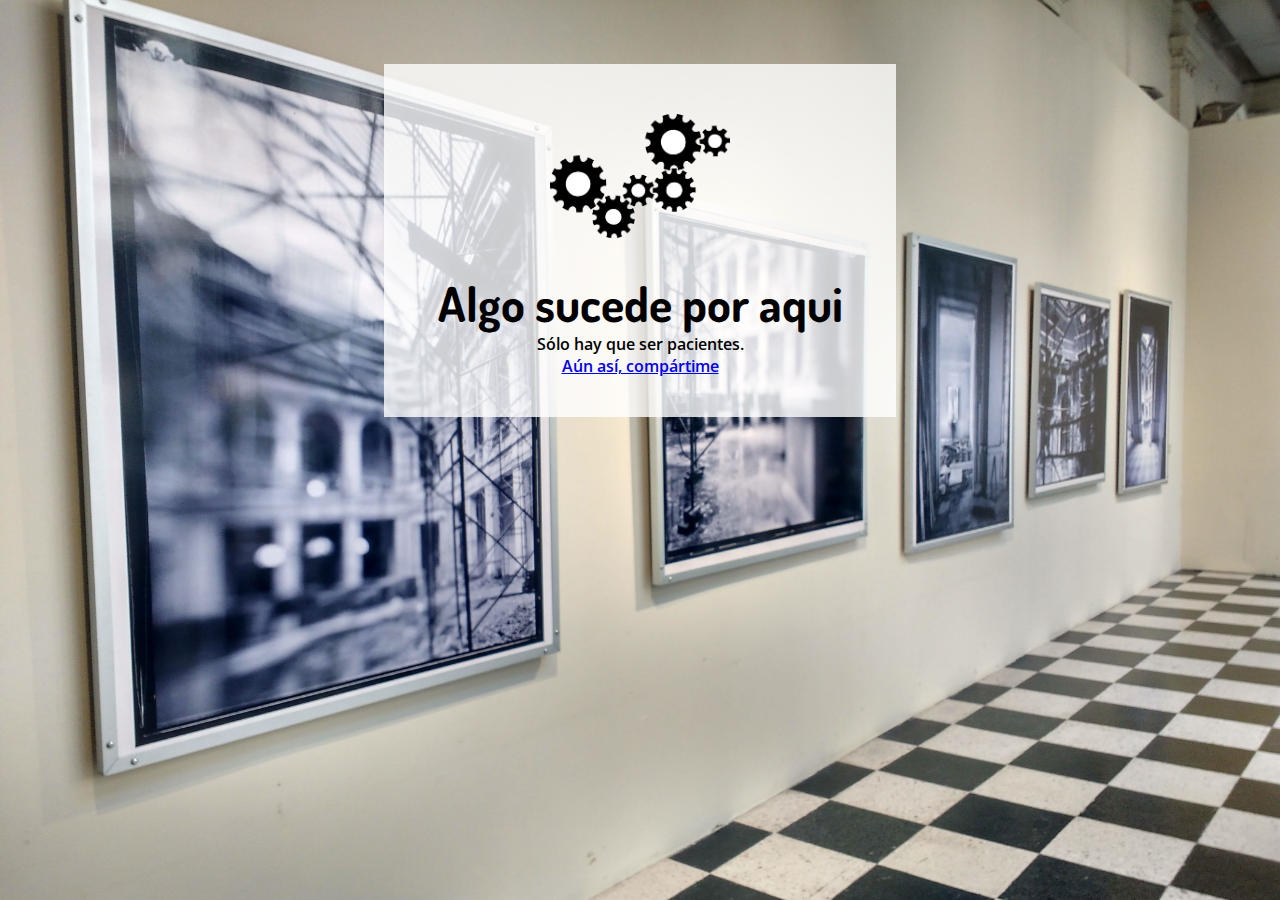
<file: index.html>
<!DOCTYPE html>
<html>
<!--Cabezal de página-->

<head>
    <!--Etiquetas "META"-->
    <meta charset="utf-8">
    <meta name="viewport"
        content="width=device-width, user-scalable=no, initial-scale=1.0, maximum-scale=1.0, minimum-scale=1.0">
    <meta name="viewport" content="width=device-width" />
    <meta property="og:url" content="https://pipejt.github.io/" />
    <meta property="og:type" content="website" />
    <meta property="og:title" content="Mira donde voy!" />
    <meta property="og:description" content="Revisa donde va mi bus" />
    <meta property="og:image" content="https://pipejt.github.io/content/imgs/gears.png" />

    <!--Titulo de página-->
    <title>En construcción</title>

    <!--Enlaces de estilo y scripts-->

    <link rel="stylesheet" href="content/construct.css">
    <script src="https://code.jquery.com/jquery-3.2.1.min.js"></script>
</head>


<body class="tran-ease">
    <!-- Hotjar Tracking Code for pipejt.github.com -->
    <script>
        (function (h, o, t, j, a, r) {
            h.hj = h.hj || function () { (h.hj.q = h.hj.q || []).push(arguments) };
            h._hjSettings = { hjid: 1302042, hjsv: 6 };
            a = o.getElementsByTagName('head')[0];
            r = o.createElement('script'); r.async = 1;
            r.src = t + h._hjSettings.hjid + j + h._hjSettings.hjsv;
            a.appendChild(r);
        })(window, document, 'https://static.hotjar.com/c/hotjar-', '.js?sv=');
    </script>

    <div class="wrap bkg-transblack txt-white">
        <div class="img">
            <img src="content/imgs/gears.png">
        </div>
        <div class="message">
            <h2 class="title">Algo sucede por aqui</h2>
            <p>Sólo hay que ser pacientes.</p>
            <p><a href="#" id="mainShare">Aún así, compártime</a></p>
        </div>
    </div>

    <script src="js/nav.js"></script>
</body>
<script>
    function createLinksShares(id) {
        var host = window.location.host;
        var prot = window.location.protocol;
        var link = prot + "//" + host + "/?a=" + id;

        if (navigator.share !== undefined) {
            // Saving the button in the variable $buttonShare
            let $buttonShare = document.getElementById("#mainShare");

            if ($buttonShare.removeEventListener()) {
                $buttonShare.addEventListener("click");
            }

            // Event click to the button
            $buttonShare.addEventListener("click", function (e) {
                e.preventDefault();

                // Saving the URL of the link
                var URL = this.href;

                // navigator.share is a function/method that receives
                // an object with the following parameters:
                navigator.share({
                    title: "Turbusqueda App Share",
                    text: "Example of the use of web share api",
                    url: URL // The url that is going to share is the url of the href
                })
                    .then(() => console.log("Successful share")) // if everything goes well
                    .catch((err) => console.log(`Error sharing ${err}`)); // if there is an error

                return false;
            });
        } else {
            console.log("This is imposibru");
        }
        console.log(link);
        $('#mainShare').attr("href", link);
    };

    var numberoso = 0;
    $(document).ready(function () {
        createLinksShares(numberoso);
        $(".img img").on("click", function (ewe) {
            createLinksShares(numberoso++);
        });
        /*$(window).scroll(function(){
            var barra = $(window).scrollTop();
            var position = barra*0.1;

            $('body').css({
              'background-position': '0 -' + position + 'px'
            });
        });*/
    });
</script>
<script
    src="https://gist.githubusercontent.com/jmhdez/6405474/raw/17bf03fa312bf2efae0224bd4cf3f956955c2d49/console.js"></script>

</html>
</file>
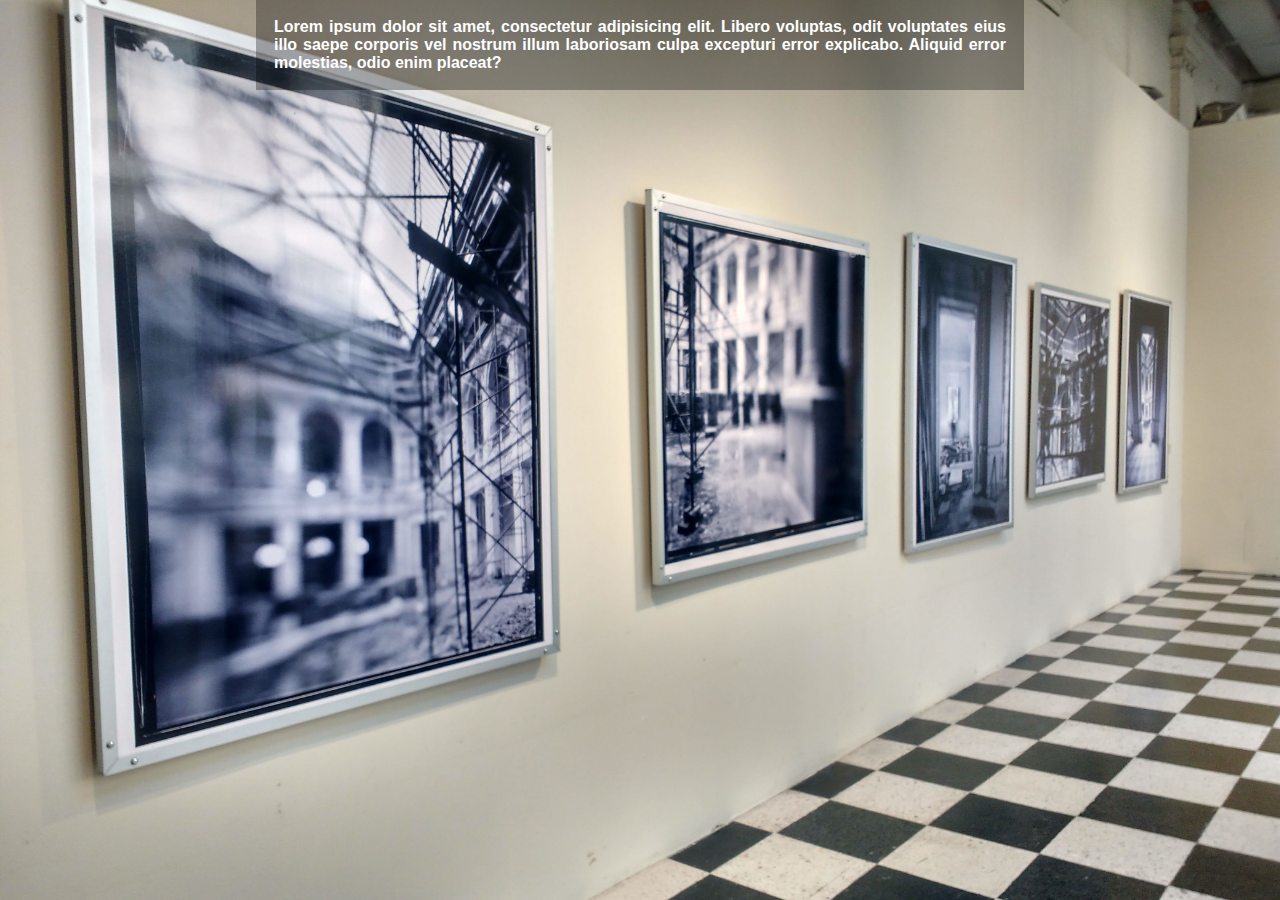
<file: views/first.html>
<!DOCTYPE html>
<html>
<head>
<meta charset="utf-8">
<meta name="viewport" content="width=device-width, user-scalable=no, initial-scale=1.0, maximum-scale=1.0, minimum-scale=1.0">
<title>First</title>
<link rel="stylesheet" href="../content/main.css">
</head>
<body class="bkg-int">
<section class="into over-all flex flex-justspcaround flex-aligncont flex-alignitem txt-white">
<article class="art txtjustify tran-easein">
Lorem ipsum dolor sit amet, consectetur adipisicing elit. Libero voluptas, odit voluptates eius illo saepe corporis vel nostrum illum laboriosam culpa excepturi error explicabo. Aliquid error molestias, odio enim placeat?
</article>
</section>
</body>
</html>
</file>
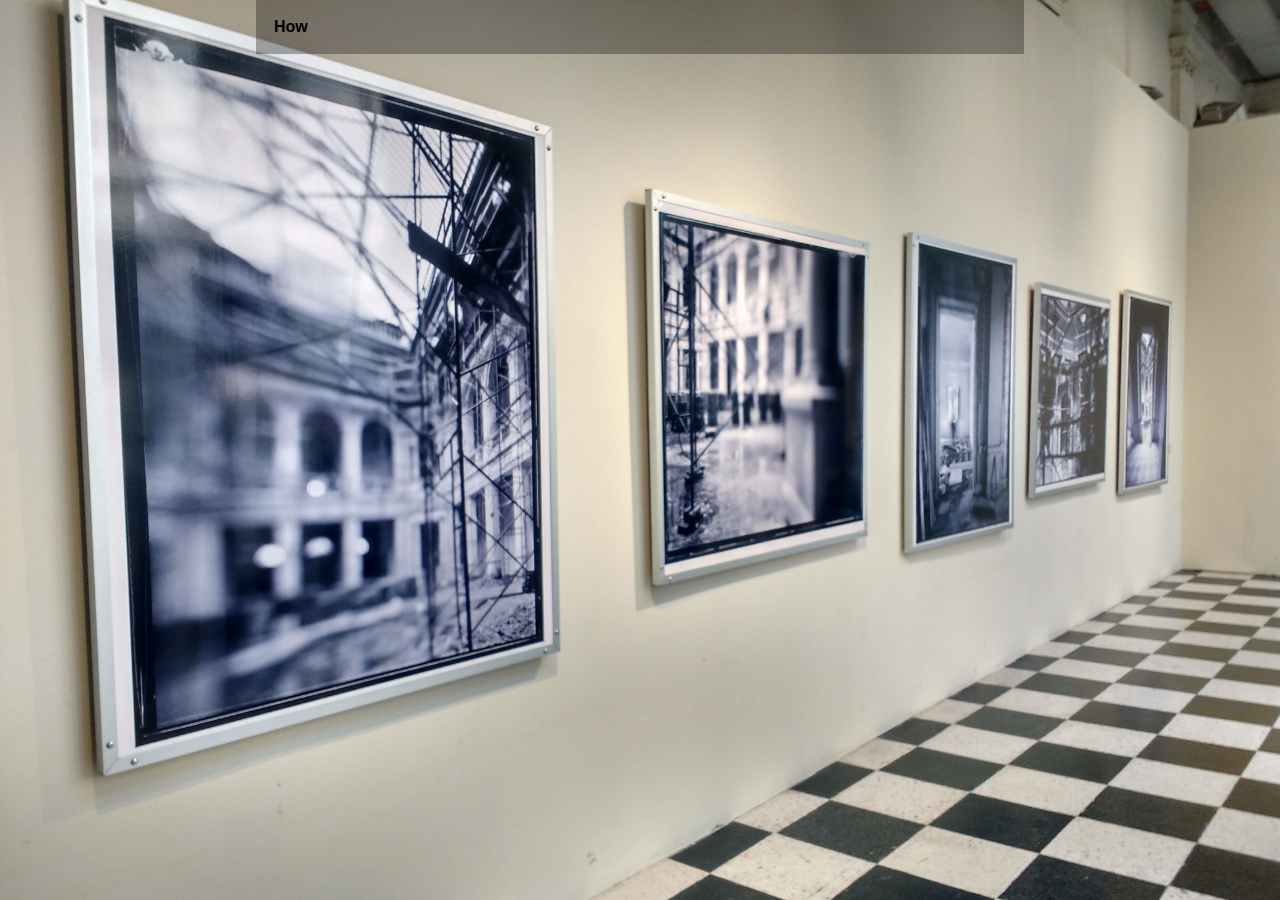
<file: views/second.html>
<!DOCTYPE html>
<html>
<head>
<meta charset="utf-8">
<meta name="viewport" content="width=device-width, user-scalable=no, initial-scale=1.0, maximum-scale=1.0, minimum-scale=1.0">
<title>First</title>
<link rel="stylesheet" href="../content/main.css">
</head>
<body class="bkg-int">
<section class="into">
<article class="art">
How
</article>
</section>
</body>
</html>
</file>
<file: content/construct.css>
@import url("https://fonts.googleapis.com/css?family=Dosis");
@import url("https://fonts.googleapis.com/css?family=Open+Sans:400,600,700");


/*Common Style*/
*{margin: 0; padding: 0; -webkit-box-sizing: border-box; -moz-box-sizing: border-box; box-sizing: border-box;}
/*.Body*/
body{background-image: url(imgs/bkg1.jpg) !important; background-attachment: fixed; background-repeat: no-repeat; background-size: cover; font-family: 'Open sans','Dosis', sans-serif; }
/*.Scrollbar*/
::-webkit-scrollbar-track{ background: rgba(255,255,255,0.0) !important; }
::-webkit-scrollbar-track-piece{ background: rgba(255,255,255,0.0) !important; }
::-webkit-scrollbar{ width: 6px; height: 6px; background: rgba(255,255,255,0) !important; }
::-webkit-scrollbar-thumb{ background: rgba(128,128,128,0.8); }

/*Make my page*/
.bkg-transblack{background: rgba(255,255,255,0.8);}
.txt-white{color: #000;}

/**/
.wrap{margin: auto; padding: 20px; margin-top: 5%; width: 40%}
.img{padding: 10px; margin-bottom: 20px; margin-top: 20px;}
.img img{width: 40%; margin: auto 30%;}
.message{font-size: 16px; text-align: center; margin-bottom: 20px;}
.title{font-family: 'Dosis', cursive; font-size: 48px;}
.message p{font-weight: 600}
</file>
<file: content/main.css>
/*Common Style*/
*{margin: 0; padding: 0; -webkit-box-sizing: border-box; -moz-box-sizing: border-box; box-sizing: border-box;}
/*.Body*/
body{background-image: url(imgs/bkg1.jpg) !important; background-attachment: fixed; background-repeat: no-repeat; background-size: cover; font-family: sans-serif;}
/*.Scrollbar*/
::-webkit-scrollbar-track{ background: rgba(255,255,255,0.0) !important; }
::-webkit-scrollbar-track-piece{ background: rgba(255,255,255,0.0) !important; }
::-webkit-scrollbar{ width: 6px; height: 6px; background: rgba(255,255,255,0) !important; }
::-webkit-scrollbar-thumb{ background: rgba(128,128,128,0.8); }


/*Layout Style*/


/*Into Layout Style*/

/*Header Style*/

/*#menu > ul > li > ul, #menuMovil > ul > li > ul { display: none; position: absolute; width: 100%;}
#menu > ul > li > ul > li > ul, #menuMovil > ul > li > ul > li > ul { display: none; }
*/

/*Header into style*/
div.test{position: absolute; top: 100%; z-index: 1; width: 100%; height: 100%; transform-style: flat;}
div.test2{position: absolute; top: 200%; z-index: 2; width: 100%; height: 100%; transform-style: flat;}

/*Elements Style*/

/*Class Style*/
/*Background Colors*/
.bkg-black{background: #000;}
.bkg-white{background: #fff;}
.bkg-red{background: #f00;}
.bkg-green{background: #0f0;}
.bkg-blue{background: #00f;}
.bkg-cyan{background: #0ff;}
.bkg-yellow{background: #ff0;}

/*Text Colors*/
.txt-black{color: #000;}
.txt-white{color: #fff;}
.txt-red{color: #f00;}
.txt-green{color: #0f0;}
.txt-blue{color: #00f;}
.txt-cyan{color: #0ff;}
.txt-yellow{color: #ff0;}

/*Text formats*/
.txtitalic{font-style:italic;}
.txtcenter{text-align: center;}
.txtright{text-align: right;}
.txtleft{text-align: left;}
.txtjustify{text-align: justify;}

/*Overflows*/
.over-x{overflow-x: auto;}
.over-y{overflow-y: auto;}
.over-all{overflow: auto;}

/*Layouts*/
.art{width: 60%; height: auto; background: rgba(0,0,0,0.3); margin: auto; padding: 18px; font-weight: 600;}

/*Flexbox*/
.flex{display: flex; flex-wrap: wrap; flex-direction: row}

.flex-dircol{flex-direction: column;}

.flex-nowrap{flex-wrap: nowrap;}
.flex-justspcaround{justify-content: space-around;}
.flex-justspcbet{justify-content: space-between;}
.flex-justcenter{justify-content: center;}
.flex-juststart{justify-content: flex-start;}
.flex-justend{justify-content: flex-end;}

.flex-aligncont{align-content: center};
.flex-alignitem{align-items: center};

.shadows{-webkit-box-shadow: 4px 0px 12px 0px #000;
box-shadow: 4px 0px 12px 0px #000;}

.hide{display: none;}

/*Transitions*/

.tran-ease{-webkit-transition: all ease .3s; -o-transition: all ease .3s; transition: all ease .3s;}

.tran-easein{-webkit-transition: all ease-in .3s; -o-transition: all ease-in .3s; transition: all ease-in .3s;}

.tran-easeout{-webkit-transition: all ease-out .3s; -o-transition: all ease-out .3s; transition: all ease-out .3s;}

.del{transition-delay: 4s;}

/*Media Querys*/

@media screen and (min-width: 961px){
    aside#sidePC{display: block;}
    aside#side{display: none;}
}


@media only screen and (max-device-width: 960px){
    body{background-image: url(imgs/bkg2.jpg) !important;
    height: auto;}
}

@media screen and (max-width: 960px){
    
    header{width: 100%; height: 15%; left: 0px;}
    aside#side{width: 40%; height: 100%; top: 0px;left: -40%; z-index: 3; display: contents;}
    aside#sidePC{width: 40%; height: 100%; top: 0px;left: -40%; z-index: 0;}
    section{top: 15% !important; width: 100%; height: 81%;}
    footer{width: 100%; height: 4%;}
    
    section.into{width: 100%; height: 100%;}
    
    .menu{top: 15%; visibility: visible; position: fixed; border-radius: 0px 0px 30% 0px !important;  background: rgba(0,0,0,.4); padding: 8px;}
    .menu:hover{background: rgba(0,0,0,1);}
    .menu:active{background: rgba(0,0,0,.8);}
    .sideShow{left: 0% !important;}
    .activeSide{left: 40% !important;}
    
    .menu.activeSide a{-webkit-transform: rotate(180deg) !important; -ms-transform: rotate(180deg) !important; -o-transform: rotate(180deg) !important; transform: rotate(180deg) !important;}
    
    .art{width: 70%}
}

@media screen and (max-width: 720px){
    /*Menú responsivo*/
    aside#side{width: 50%; height: 100%; top: 0px;left: -50%; z-index: 3;}
    .activeSide{left: 50% !important;}
    
    .art{width: 80%}
}

@media screen and (max-width: 480px){
    aside#side{width: 80%; height: 100%; top: 0px;left: -80%; z-index: 3;}
    .activeSide{left: 80% !important;}
    
    .art{width: 92%}
}
</file>
